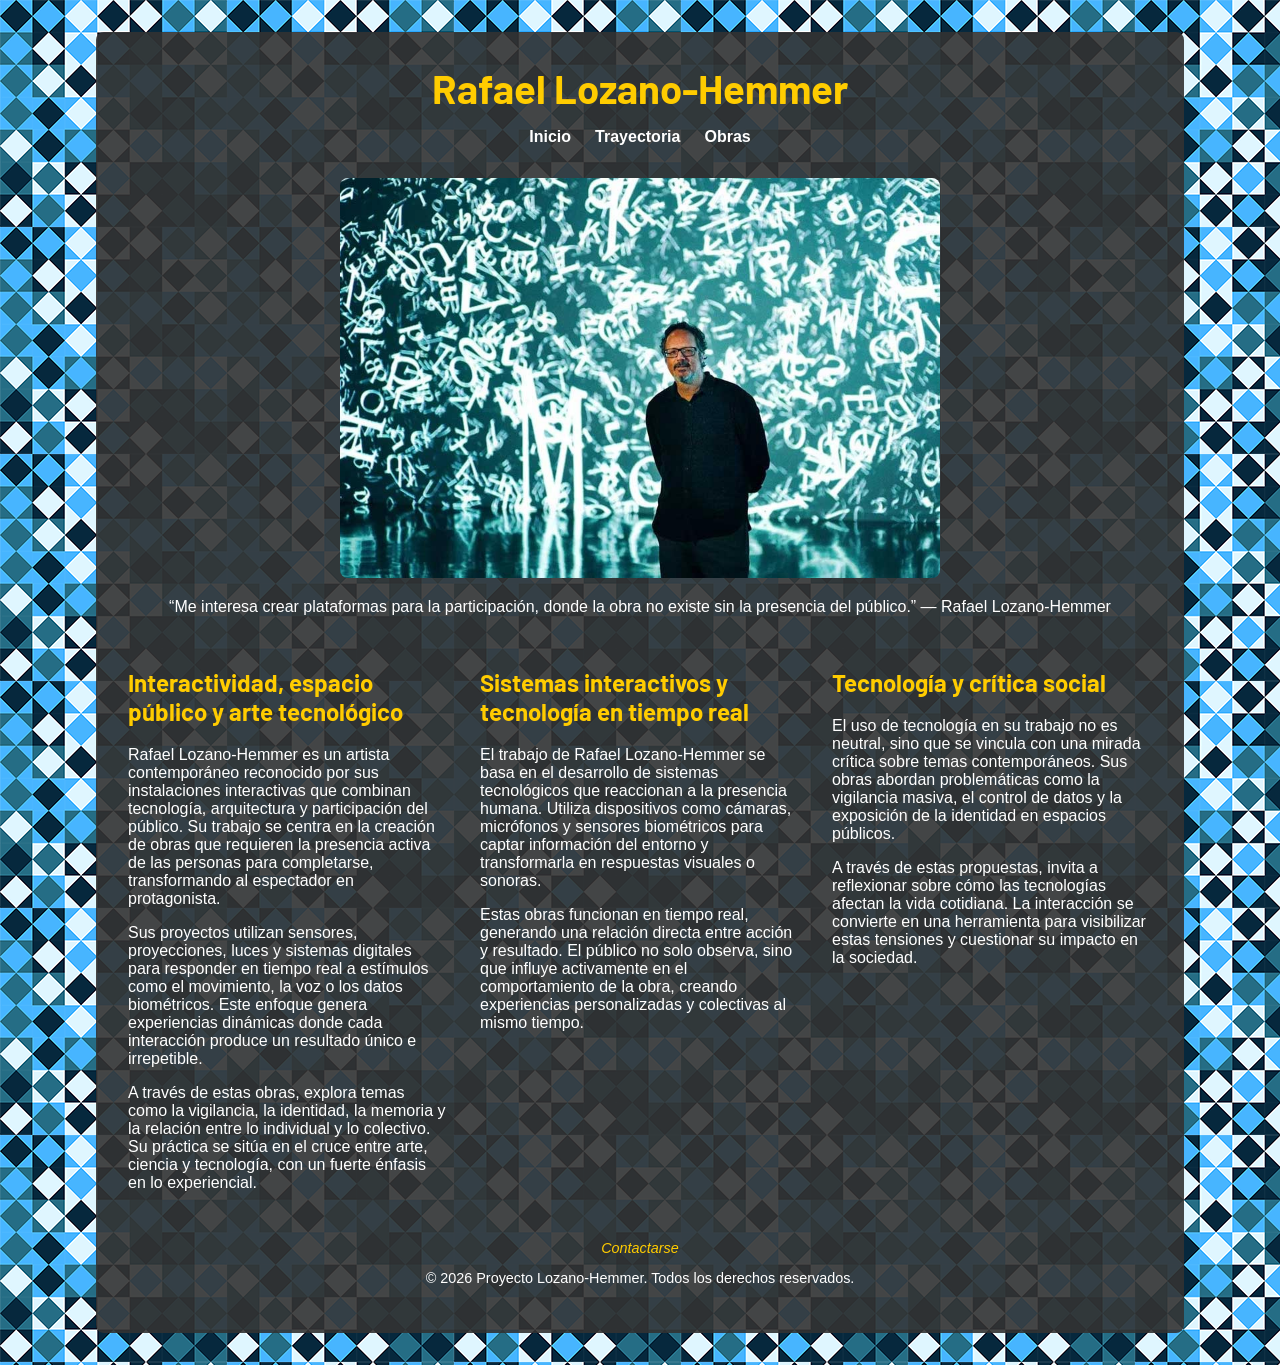
<file: index.html>
<!DOCTYPE html>
<html lang="es">
<head>
    <meta charset="UTF-8">
    <meta name="viewport" content="width=device-width, initial-scale=1.0">
    <title>Rafael Lozano-Hemmer - Inicio</title>
    <link rel="stylesheet" href="css/style.css">
</head>

<body>
    <div class="container">
        <!-- Encabezado -->
        <header>
            <h1>Rafael Lozano-Hemmer</h1>
            <nav>
                <ul>
                    <li><a href="index.html">Inicio</a></li>
                    <li><a href="trayectoria.html">Trayectoria</a></li>
                    <li><a href="obra.html">Obras</a></li>
                </ul>
            </nav>
              <img src="img/lozano-hemmer.jpg" alt="Rafael Lozano-Hemmer">
                <blockquote>
                        “Me interesa crear plataformas para la participación, donde la obra no existe sin la presencia del público.” — Rafael Lozano-Hemmer
                </blockquote>
        </header>

        <!-- Contenido principal -->
        <main>
            <section class="tres-columnas">
                <article>
                    <h2>Interactividad, espacio público y arte tecnológico</h2>
                    <p>Rafael Lozano-Hemmer es un artista contemporáneo reconocido por sus instalaciones interactivas que combinan tecnología, arquitectura y participación del público. Su trabajo se centra en la creación de obras que requieren la presencia activa de las personas para completarse, transformando al espectador en protagonista.</p>
                    <p>Sus proyectos utilizan sensores, proyecciones, luces y sistemas digitales para responder en tiempo real a estímulos como el movimiento, la voz o los datos biométricos. Este enfoque genera experiencias dinámicas donde cada interacción produce un resultado único e irrepetible.</p>
                    <p>A través de estas obras, explora temas como la vigilancia, la identidad, la memoria y la relación entre lo individual y lo colectivo. Su práctica se sitúa en el cruce entre arte, ciencia y tecnología, con un fuerte énfasis en lo experiencial.</p>
                </article>

                <article>
                    <h2>Sistemas interactivos y tecnología en tiempo real</h2>
                    <p>El trabajo de Rafael Lozano-Hemmer se basa en el desarrollo de sistemas tecnológicos que reaccionan a la presencia humana. Utiliza dispositivos como cámaras, micrófonos y sensores biométricos para captar información del entorno y transformarla en respuestas visuales o sonoras.</p>
                    <p>Estas obras funcionan en tiempo real, generando una relación directa entre acción y resultado. El público no solo observa, sino que influye activamente en el comportamiento de la obra, creando experiencias personalizadas y colectivas al mismo tiempo.</p>
                </article>

                 <article>
                    <h2>Tecnología y crítica social</h2>
                    <p>El uso de tecnología en su trabajo no es neutral, sino que se vincula con una mirada crítica sobre temas contemporáneos. Sus obras abordan problemáticas como la vigilancia masiva, el control de datos y la exposición de la identidad en espacios públicos.</p>
                    <p>A través de estas propuestas, invita a reflexionar sobre cómo las tecnologías afectan la vida cotidiana. La interacción se convierte en una herramienta para visibilizar estas tensiones y cuestionar su impacto en la sociedad.</p>
                </article>
            </section>
        </main>

        <!-- Pie de página -->
        <footer>
            <address>
                <a href="mailto:rafael@artedigital.com">Contactarse</a>
            </address>
            <p>&copy; 2026 Proyecto Lozano-Hemmer. Todos los derechos reservados.</p>
        </footer>
    </div>
</body>
</html>
</file>
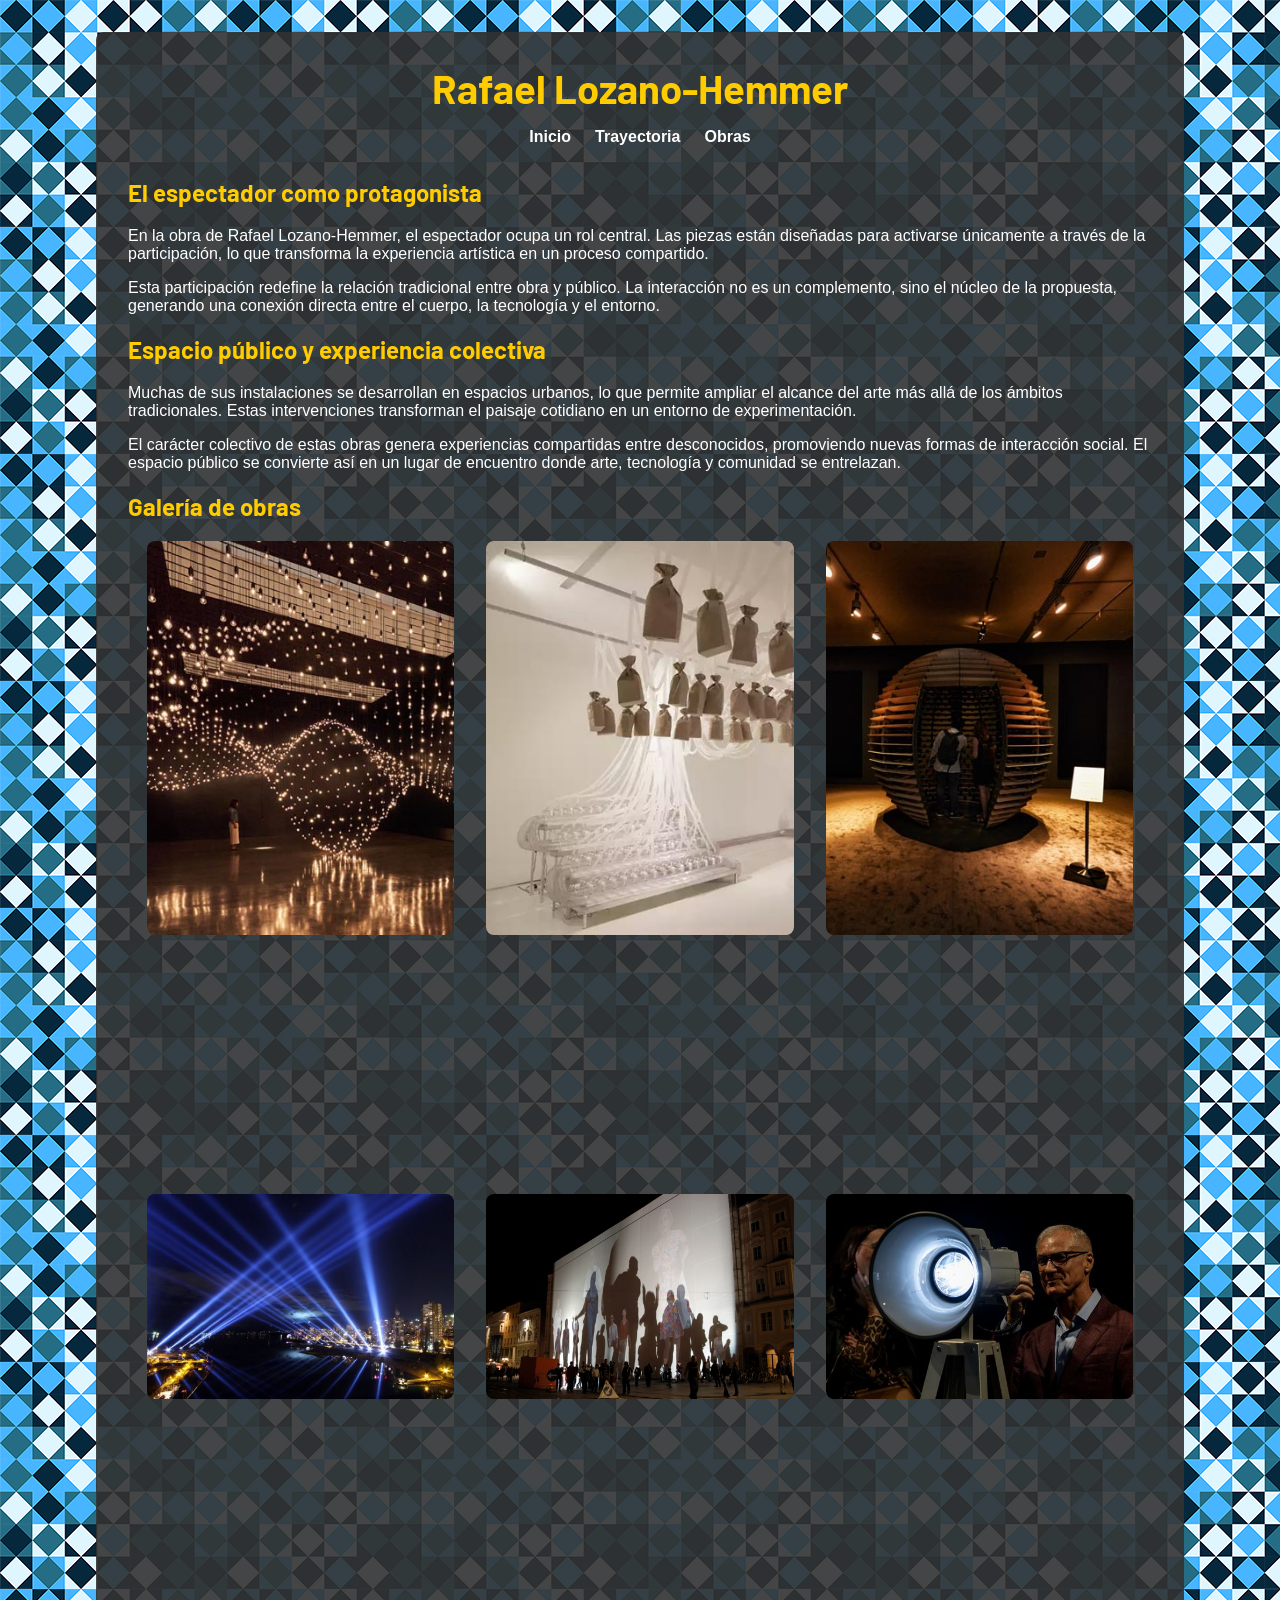
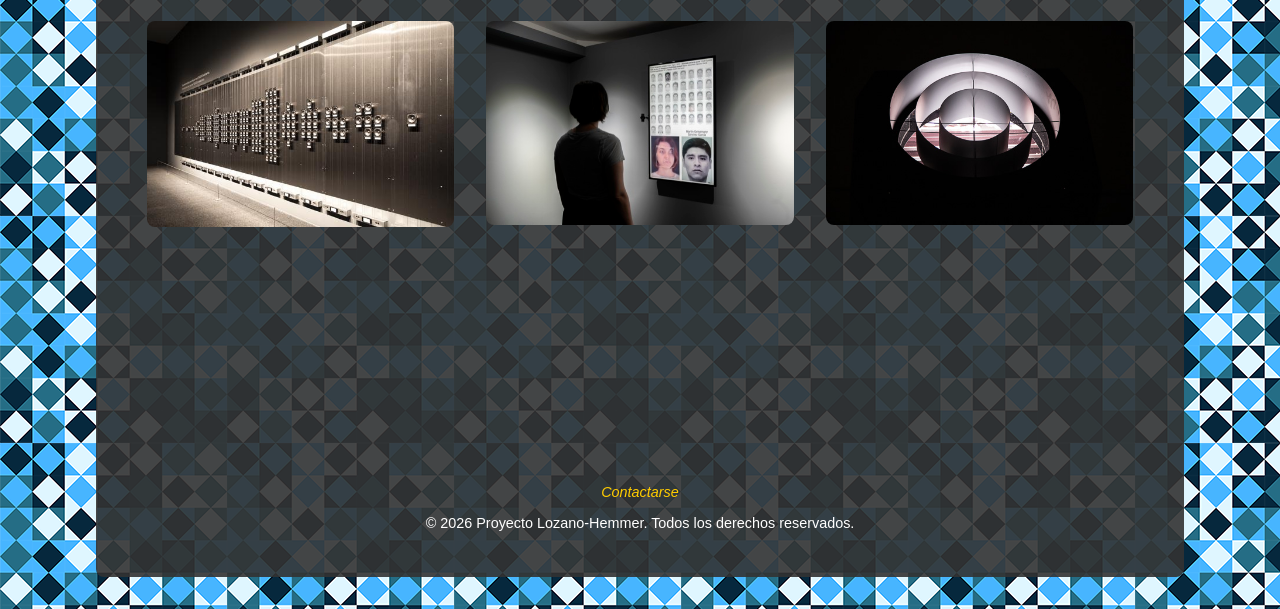
<file: obra.html>
<!DOCTYPE html>
<html lang="es">
<head>
    <meta charset="UTF-8">
    <meta name="viewport" content="width=device-width, initial-scale=1.0">
    <title>Rafael Lozano-Hemmer - Ejercicio</title>
    <link rel="stylesheet" href="css/style.css">
    <script src="js/galeria.js" defer></script>
</head>

<body>
    <div class="container">
        <!-- Encabezado -->
        <header>
            <h1>Rafael Lozano-Hemmer</h1>
            <nav>
                <ul>
                    <li><a href="index.html">Inicio</a></li>
                    <li><a href="trayectoria.html">Trayectoria</a></li>
                    <li><a href="obra.html">Obras</a></li>
                </ul>
            </nav>
        </header>

        <!-- Contenido principal -->
        <main>
            <article>
                <h2>El espectador como protagonista</h2>
                <p>En la obra de Rafael Lozano-Hemmer, el espectador ocupa un rol central. Las piezas están diseñadas para activarse únicamente a través de la participación, lo que transforma la experiencia artística en un proceso compartido.</p>
                <p>Esta participación redefine la relación tradicional entre obra y público. La interacción no es un complemento, sino el núcleo de la propuesta, generando una conexión directa entre el cuerpo, la tecnología y el entorno.</p>
            </article>
            
            <article>
                <h2>Espacio público y experiencia colectiva</h2>
                <p>Muchas de sus instalaciones se desarrollan en espacios urbanos, lo que permite ampliar el alcance del arte más allá de los ámbitos tradicionales. Estas intervenciones transforman el paisaje cotidiano en un entorno de experimentación.</p>
                <p>El carácter colectivo de estas obras genera experiencias compartidas entre desconocidos, promoviendo nuevas formas de interacción social. El espacio público se convierte así en un lugar de encuentro donde arte, tecnología y comunidad se entrelazan.</p> 
            </article>
        
            <!-- Galería dinámica -->
            <section id="galeria">
                <h2>Galería de obras</h2>
                    <div class="galeria-contenedor">
                        <!--Las imágenes se insertarán con JavaScript -->
                    </div>
            </section>
        </main>

        <!-- Pie de página -->
        <footer>
            <address>
                <a href="mailto:rafael@artedigital.com">Contactarse</a>
            </address>
            <p>&copy; 2026 Proyecto Lozano-Hemmer. Todos los derechos reservados.</p>
        </footer>
    </div>
</body>
</html>
</file>
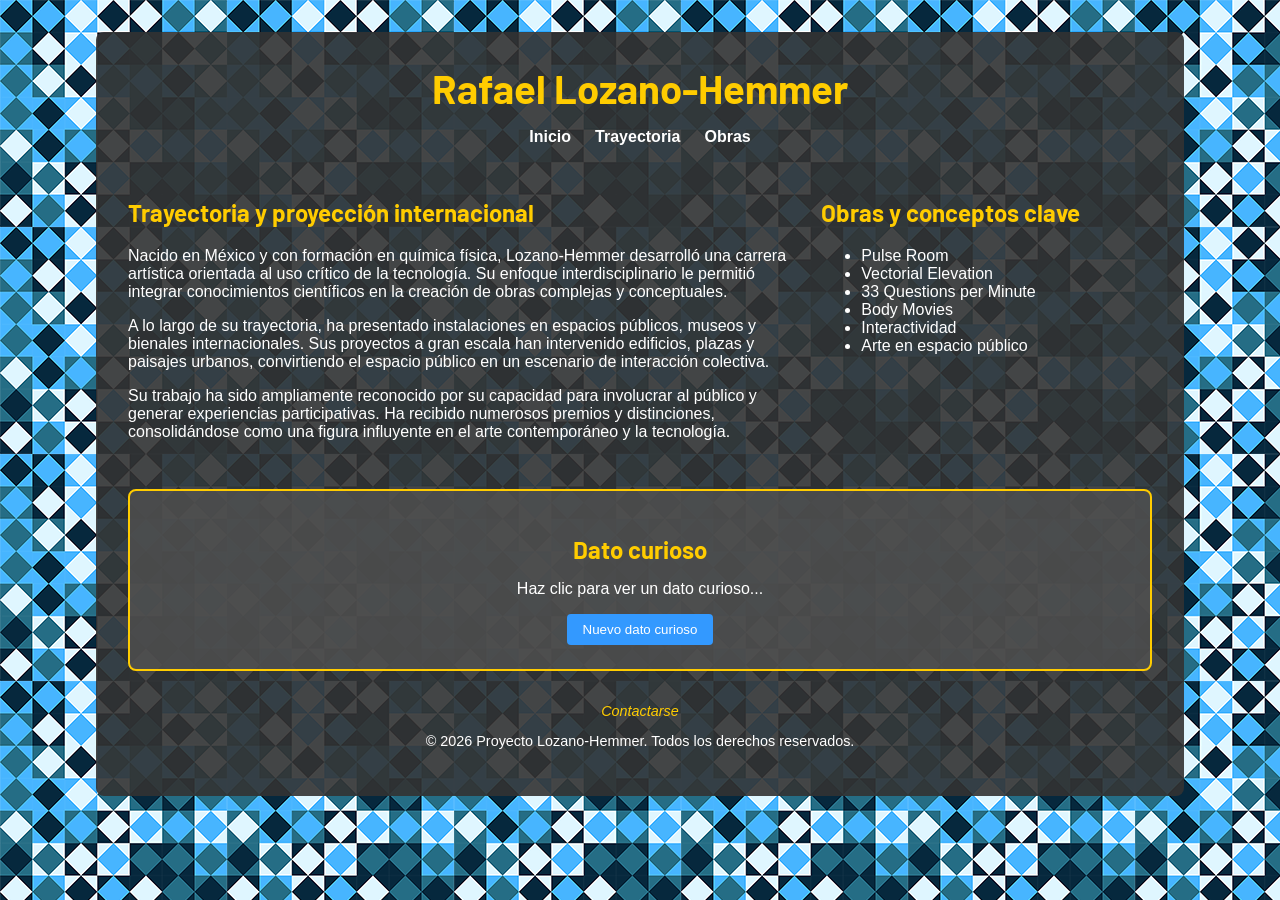
<file: trayectoria.html>
<!DOCTYPE html>
<html lang="es">
<head>
    <meta charset="UTF-8">
    <meta name="viewport" content="width=device-width, initial-scale=1.0">
    <title>Rafael Lozano-Hemmer - Trayectoria</title>
    <link rel="stylesheet" href="css/style.css">
      <script src="js/datoCurioso.js" defer></script>
</head>

<body>
    <div class="container">
        <!-- Encabezado -->
        <header>
            <h1>Rafael Lozano-Hemmer</h1>
            <nav>
                <ul>
                    <li><a href="index.html">Inicio</a></li>
                    <li><a href="trayectoria.html">Trayectoria</a></li>
                    <li><a href="obra.html">Obras</a></li>
                </ul>
            </nav>
        </header>

        <!-- Contenido principal -->
        <main>
            <section class="dos-columnas">
                <!-- Columna principal (más ancha) -->
                <article class="columna-grande">
                    <h2>Trayectoria y proyección internacional</h2>
                    <p>Nacido en México y con formación en química física, Lozano-Hemmer desarrolló una carrera artística orientada al uso crítico de la tecnología. Su enfoque interdisciplinario le permitió integrar conocimientos científicos en la creación de obras complejas y conceptuales.</p>
                    <p>A lo largo de su trayectoria, ha presentado instalaciones en espacios públicos, museos y bienales internacionales. Sus proyectos a gran escala han intervenido edificios, plazas y paisajes urbanos, convirtiendo el espacio público en un escenario de interacción colectiva.</p>
                    <p>Su trabajo ha sido ampliamente reconocido por su capacidad para involucrar al público y generar experiencias participativas. Ha recibido numerosos premios y distinciones, consolidándose como una figura influyente en el arte contemporáneo y la tecnología.</p>
                </article>

                <!-- Columna secundaria (más angosta) -->
                <aside class="columna-chica">
                    <h2>Obras y conceptos clave</h2>
                    <ul>
                        <li>Pulse Room</li>
                        <li>Vectorial Elevation</li>
                        <li>33 Questions per Minute</li>
                        <li>Body Movies</li>
                        <li>Interactividad</li>
                        <li>Arte en espacio público</li>
                    </ul>
                </aside>
            </section>

               <!-- Bloque de dato curioso -->
            <section id="curiosidades">
                <h2>Dato curioso</h2>
                <p id="curioso-texto">Haz clic para ver un dato curioso...</p>
                <button id="btnCurioso">Nuevo dato curioso</button>
            </section>
        </main>

        <!-- Pie de página -->
        <footer>
            <address>
                <a href="mailto:rafael@artedigital.com">Contactarse</a>
            </address>
            <p>&copy; 2026 Proyecto Lozano-Hemmer. Todos los derechos reservados.</p>
        </footer>
    </div>
</body>
</html>
</file>
<file: css/style.css>
/* Importar tipografía desde Google Fonts */
@import url('https://fonts.googleapis.com/css2?family=Barlow:wght@400;700&display=swap');

/* Estilos generales */
body {
    font-family: Arial, sans-serif; /* tipografía base para texto */
    margin: 0;
    padding: 0;
    background-image: url('../img/fondo.png');
    background-repeat: repeat;
    background-size: auto;
    color: #ffffff;
}

/* Contenedor principal */
.container {
    max-width: 80%;
    margin: 2rem auto;
    background-color: rgba(50, 50, 50, 0.9); /*quiero mas transparencia*/
    padding: 2rem;
    border-radius: 8px;
}

/* Encabezado */
header {
    text-align: center;
    margin-bottom: 2rem;
}

header h1 {
    font-family: 'Barlow', sans-serif; /* títulos con tipografía Google */
    font-size: 2.5rem;
    margin: 0;
    color: #ffcc00; /*este color se ve horrible*/
}

header img {
    max-width: 600px;
    border-radius: 8px;
    margin-top: 1rem;
}

/* Títulos secundarios */
h2 {
    font-family: 'Barlow', sans-serif; 
    color: #ffcc00; 
}

/* Menú de navegación */
nav ul {
    list-style: none;
    padding: 0;
    display: flex;
    justify-content: center;
    gap: 1.5rem;
}

nav ul li a {
    text-decoration: none;
    color: #ffffff;
    font-weight: bold;
    transition: color 0.3s;
}

nav ul li a:hover {
    color: #00e5ff;
}

/* Layouts */
.tres-columnas {
    display: flex;
    gap: 2rem;
}

.tres-columnas article {
    flex: 1;
}

.dos-columnas {
    display: flex;
    gap: 2rem;
}

.columna-grande {
    flex: 2;
}

.columna-chica {
    flex: 1;
}

/* Galería de img*/
.galeria-contenedor {
  display: flex;
  flex-wrap: wrap;        
  justify-content: center;/* centrar horizontalmente */
  gap: 2rem;              /* separación entre obras */
}

/* Cada obra ocupe 1/3 del ancho */
.obra-item {
  flex: 0 0 30%;          /* tres columnas fijas */
  text-align: center;
}

/* Imagen base */
.obra-item img {
  max-width: 100%;
  border-radius: 0.5rem; /* bordes redondeados */
  transition: transform 1s ease; /*busco que la imagen se agrande suavemente al hacer hover*/
}

/* Hover: agranda imagen y muestra datos */
.obra-item:hover img {
  transform: scale(1.2); /* agranda imagen al hacer hover */
}

/* Datos ocultos por defecto */
.obra-item h3,
.obra-item p {
  opacity: 0;
  transition: opacity 1.5s ease;
  margin-top: 0.5rem;
  font-size: 2rem;
  background-color: rgba(72, 71, 71, 0.6);
  display: inline-block;
  padding: 0.5rem;
  border-radius: 0.3rem;
}

.obra-item:hover h3,
.obra-item:hover p {
  opacity: 1; /* muestra datos al hacer hover */
}


/* Datos curiosos */
#curiosidades {
    background-color: rgba(80, 80, 80, 0.8); /* gris más claro con transparencia */
    border: 2px solid #ffcc00; 
    padding: 1.5rem;
    margin-top: 2rem;
    border-radius: 8px;
    text-align: center;
}

#curiosidades h2 {
    font-family: 'Barlow', sans-serif;
    color: #ffcc00;
    margin-bottom: 1rem;
}

#curiosidades p {
    font-family: 'Arial', sans-serif;
    font-size: 1rem;
    color: #ffffff;
    margin-bottom: 1rem;
}

#curiosidades button {
    background-color: #3399ff;
    color: #ffffff;
    border: none;
    padding: 0.5rem 1rem;
    border-radius: 4px;
    cursor: pointer;
    transition: background-color 0.3s;
}

#curiosidades button:hover {
    background-color: #305f8e;
}

/* Pie de página */
footer {
    text-align: center;
    margin-top: 2rem;
    font-size: 0.9rem;
}

footer a {
    color: #ffcc00;
    text-decoration: none;
}

footer a:hover {
    text-decoration: underline;
}
</file>
